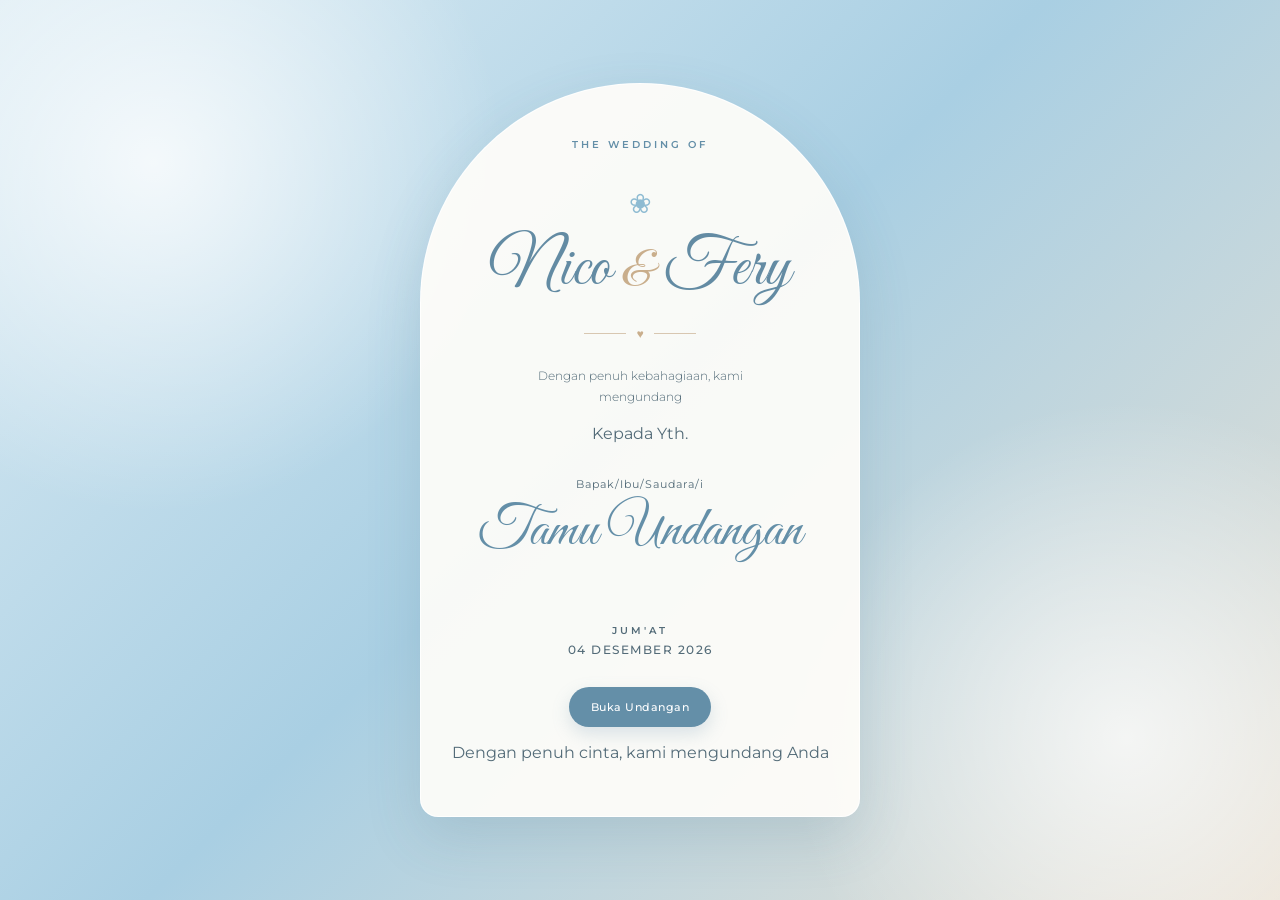
<file: index.html>
<!DOCTYPE html>
<html lang="id">
<head>
  <meta charset="UTF-8">
  <meta name="viewport" content="width=device-width, initial-scale=1.0">
  <title>The Wedding of Nico & Fery</title>

  <!-- Font dari Google Fonts -->
  <link rel="preconnect" href="https://fonts.googleapis.com">
  <link rel="preconnect" href="https://fonts.gstatic.com" crossorigin>
  <link href="https://fonts.googleapis.com/css2?family=Great+Vibes&family=Montserrat:wght@300;400;500;600&display=swap" rel="stylesheet">
  <link rel="stylesheet" href="style.css">
</head>
<body>
  <main class="cover">
    <section class="invitation-card" aria-labelledby="wedding-title">
      <p class="eyebrow">THE WEDDING OF</p>

      <div class="small-flower" aria-hidden="true">❀</div>

      <h1 id="wedding-title">Nico <span>&amp;</span> Fery</h1>

      <div class="divider" aria-hidden="true"><span></span> ♥ <span></span></div>

      <p class="invitation-line">Dengan penuh kebahagiaan, kami mengundang</p>
         <p>Kepada Yth.</p>
      <p class="guest-label">Bapak/Ibu/Saudara/i</p>

    <h2 id="guestName">
        Tamu Undangan
    </h2>
      <div>
      <p class="date-label">JUM'AT</p>
      <p class="date">04 DESEMBER 2026</p>
      </div>
<button
    type="button"
    class="open-button"
    onclick="openInvitation()"
>
    Buka Undangan
</button>
      <p class="fade-in fade-delay-1">
    Dengan penuh cinta, kami mengundang Anda</p>
    </section>
  </main>

<audio id="weddingMusic" loop>
    <source src="lagu.mp3" type="audio/mpeg">
</audio>

<script src="script.js"></script>
<script>
    continueWeddingMusic();
</script>

</body>
</html>
</file>
<file: style.css>
/* ===== Warna dan pengaturan dasar ===== */
:root {
  --blue: #a9cfe3;
  --blue-deep: #648fa8;
  --cream: #fbf6ed;
  --cream-dark: #eee3d3;
  --ink: #536b78;
  --white: #fffdf9;
}

* {
  box-sizing: border-box;
}

html, body {
  min-height: 100%;
  margin: 0;
}

body {
  font-family: "Montserrat", sans-serif;
  color: var(--ink);
  background: var(--cream);
}

/* ===== Latar halaman pembukaan ===== */
.cover {
  position: relative;
  display: grid;
  place-items: center;
  min-height: 100vh;
  padding: 32px 18px;
  overflow: hidden;
  background:
    radial-gradient(circle at 12% 18%, rgba(255,255,255,.78), transparent 26%),
    radial-gradient(circle at 88% 82%, rgba(255,255,255,.72), transparent 25%),
    linear-gradient(135deg, #dcecf4 0%, var(--blue) 48%, #e9e1d4 100%);
}

.invitation-card {
  position: relative;
  z-index: 1;
  width: min(100%, 440px);
  min-height: 620px;
  padding: 54px 28px 38px;
  display: flex;
  flex-direction: column;
  align-items: center;
  justify-content: center;
  text-align: center;
  background: rgba(255, 253, 249, .92);
  border: 1px solid rgba(255, 255, 255, .9);
  border-radius: 220px 220px 18px 18px;
  box-shadow: 0 20px 55px rgba(70, 105, 125, .16);
}

.eyebrow {
  margin: 0;
  font-size: 11px;
  font-weight: 600;
  letter-spacing: 4px;
  color: var(--blue-deep);
}

.small-flower {
  margin-top: 24px;
  color: #8ebbd2;
  font-size: 27px;
}

h1 {
  margin: 10px 0 12px;
  font-family: "Great Vibes", cursive;
  font-size: clamp(48px, 11vw, 66px);
  line-height: 1.2;
  font-weight: 400;
  color: #638ba3;
}

h1 span {
  color: #c9ae8c;
  font-size: .75em;
}

.divider {
  display: flex;
  align-items: center;
  gap: 10px;
  margin: 4px 0 24px;
  color: #c9ae8c;
  font-size: 12px;
}

.divider span {
  width: 42px;
  height: 1px;
  background: #d8c7b1;
}

.invitation-line {
  max-width: 270px;
  margin: 0;
  font-size: 12px;
  line-height: 1.8;
  font-weight: 300;
}

.guest-label {
  margin: 18px 0 5px;
  font-size: 11px;
  letter-spacing: 1px;
}

.guest-name {
  margin: 0;
  font-size: 15px;
  font-weight: 600;
  color: #648fa8;
}

.date-label {
  margin: 30px 0 5px;
  font-size: 10px;
  font-weight: 600;
  letter-spacing: 3px;
}

.date {
  margin: 0;
  font-size: 12px;
  letter-spacing: 1.5px;
  font-weight: 500;
}

.open-button {
  margin-top: 30px;
  padding: 13px 22px;
  border: 0;
  border-radius: 999px;
  background: var(--blue-deep);
  color: white;
  font-family: inherit;
  font-size: 11px;
  font-weight: 500;
  letter-spacing: .5px;
  cursor: pointer;
  box-shadow: 0 7px 18px rgba(100, 143, 168, .22);
  transition: transform .2s ease, background .2s ease;
}

.open-button:hover {
  background: #527b94;
  transform: translateY(-2px);
}

.open-button:focus-visible {
  outline: 3px solid #c9ae8c;
  outline-offset: 4px;
}

.open-button span {
  margin-right: 7px;
}

.footer-note {
  margin: 25px 0 0;
  color: #9b9b91;
  font-size: 9px;
  font-style: italic;
}

/* Dekorasi sederhana di luar kartu */
.ornament {
  position: center;
  color: rgba(255, 253, 249, .8);
  font-size: 120px;
  line-height: 1;
  user-select: none;
}

.ornament-top {
  top: 4%;
  left: 5%;
  transform: rotate(-20deg);
}

.ornament-bottom {
  right: 5%;
  bottom: 3%;
  transform: rotate(18deg);
}

/* Penyesuaian untuk layar HP */
@media (max-width: 480px) {
  .cover {
    padding: 18px 14px;
  }

  .invitation-card {
    min-height: 590px;
    padding: 48px 22px 30px;
    border-radius: 190px 190px 16px 16px;
  }

  .eyebrow {
    letter-spacing: 3px;
  }

  .ornament {
    font-size: 76px;
  }
}

 :root {
  --blue: #a9cfe3;
  --blue-deep: #648fa8;
  --blue-pale: #eaf4f8;
  --cream: #fbf6ed;
  --cream-deep: #eee3d3;
  --ink: #536b78;
  --white: #fffdf9;
}

* { box-sizing: border-box; }

html { scroll-behavior: smooth; }

body {
  margin: 0;
  font-family: "Montserrat", sans-serif;
  color: var(--ink);
  background: var(--cream);
}

.details-page {
  width: 100%;
  overflow: hidden;
  background:
    radial-gradient(circle at 0 10%, rgba(169, 207, 227, .22), transparent 24%),
    radial-gradient(circle at 100% 60%, rgba(169, 207, 227, .2), transparent 25%),
    var(--cream);
}

section {
  width: min(100% - 32px, 980px);
  margin: 0 auto;
  text-align: center;
}

.intro {
  padding: 74px 26px 42px;
}

.eyebrow {
  margin: 0 0 12px;
  color: var(--blue-deep);
  font-size: 10px;
  font-weight: 600;
  letter-spacing: 3px;
}

.intro h1 {
  margin: 0 0 18px;
  font-family: "Great Vibes", cursive;
  color: var(--blue-deep);
  font-size: clamp(38px, 7vw, 54px);
  font-weight: 400;
}

.intro-text {
  max-width: 660px;
  margin: 0 auto;
  font-size: 13px;
  line-height: 2;
  font-weight: 300;
}

.couple-section {
  padding: 40px 0 74px;
}

h2 {
  margin: 0 0 28px;
  color: var(--blue-deep);
  font-family: "Great Vibes", cursive;
  font-size: clamp(42px, 7vw, 56px);
  font-weight: 400;
}

.couple-grid {
  display: grid;
  grid-template-columns: minmax(0, 1fr) 48px minmax(0, 1fr);
  align-items: center;
  gap: 18px;
  max-width: 760px;
  margin: 0 auto;
}

.person-card {
  padding: 22px 18px 25px;
  border: 1px solid rgba(100, 143, 168, .18);
  border-radius: 140px 140px 18px 18px;
  background: rgba(255, 253, 249, .82);
  box-shadow: 0 12px 30px rgba(70, 105, 125, .08);
}

.person-photo {
  display: block;
  width: min(100%, 220px);
  aspect-ratio: 3 / 4;
  object-fit: cover;
  margin: 0 auto 18px;
  border-radius: 110px 110px 12px 12px;
  border: 5px solid white;
  background: var(--blue-pale);
}

.person-card h3 {
  margin: 0 0 7px;
  color: var(--blue-deep);
  font-family: "Great Vibes", cursive;
  font-size: clamp(27px, 4vw, 36px);
  font-weight: 400;
}

.person-role {
  margin: 0 0 15px;
  font-size: 10px;
  letter-spacing: 1.5px;
  text-transform: uppercase;
}

.parents {
  margin: 0;
  font-size: 11px;
  line-height: 1.9;
}

.parents strong { font-weight: 500; }

.ampersand {
  color: #c9ae8c;
  font-family: "Great Vibes", cursive;
  font-size: 44px;
}

.event-section {
  padding: 58px 0 70px;
  background: rgba(234, 244, 248, .62);
}

.event-section h2 { margin-bottom: 8px; }

.section-subtitle {
  margin: 0 0 30px;
  font-size: 12px;
  line-height: 1.8;
}

.event-grid {
  display: grid;
  grid-template-columns: repeat(2, minmax(0, 1fr));
  gap: 20px;
  max-width: 780px;
  margin: 0 auto;
}

.event-card {
  padding: 30px 22px;
  border: 1px solid rgba(100, 143, 168, .18);
  border-radius: 18px;
  background: var(--white);
  box-shadow: 0 12px 28px rgba(70, 105, 125, .07);
}

.event-icon {
  display: grid;
  place-items: center;
  width: 42px;
  height: 42px;
  margin: 0 auto 14px;
  border-radius: 50%;
  background: var(--blue-pale);
  color: var(--blue-deep);
  font-size: 22px;
}

.event-card h3 {
  margin: 0 0 16px;
  color: var(--blue-deep);
  font-size: 16px;
  font-weight: 600;
}

.event-date {
  margin: 0 0 8px;
  font-size: 12px;
  font-weight: 600;
}

.event-time {
  margin: 0;
  font-size: 12px;
  line-height: 1.8;
}

.event-divider {
  width: 46px;
  height: 1px;
  margin: 19px auto;
  background: var(--cream-deep);
}

.event-place {
  margin: 0 0 20px;
  font-size: 11px;
  line-height: 1.9;
}

.event-place strong { font-weight: 600; }

.map-button {
  display: inline-block;
  padding: 11px 18px;
  border-radius: 999px;
  background: var(--blue-deep);
  color: white;
  text-decoration: none;
  font-size: 11px;
  transition: background .2s ease, transform .2s ease;
}

.map-button:hover {
  background: #527b94;
  transform: translateY(-2px);
}

.sample-note {
  max-width: 700px;
  margin: 24px auto 0;
  color: #8d8e88;
  font-size: 10px;
  line-height: 1.8;
}

.page-footer {
  padding: 38px 18px 48px;
  text-align: center;
}

.page-footer p {
  margin: 0;
  font-size: 11px;
  line-height: 1.8;
}

.page-footer .footer-names {
  margin-top: 7px;
  color: var(--blue-deep);
  font-family: "Great Vibes", cursive;
  font-size: 34px;
}

/* Tampilan layar HP */
@media (max-width: 620px) {
  .intro { padding-top: 54px; }

  .couple-grid {
    grid-template-columns: 1fr;
    gap: 14px;
    max-width: 340px;
  }

  .person-card {
    padding: 22px 18px;
    border-radius: 150px 150px 18px 18px;
  }

  .person-photo { width: min(100%, 210px); }

  .ampersand {
    font-size: 32px;
    line-height: 1;
  }

  .event-grid {
    grid-template-columns: 1fr;
    max-width: 380px;
  }

  .event-card { padding: 28px 18px; }
}
.gallery-button-container {
    text-align: center;
    margin: 35px 0;
}

.gallery-button {
    display: inline-block;
    background-color: #8eafb2;
    color: white;
    padding: 13px 30px;
    border-radius: 30px;
    text-decoration: none;
    font-family: 'Poppins', sans-serif;
    font-size: 14px;
    transition: 0.3s;
    box-shadow: 0 4px 10px rgba(0, 0, 0, 0.12);
}


.gallery-button:hover {
    background-color: #668d91;
    transform: translateY(-3px);
}

        /* Tombol navigasi */

        .navigation {
            display: flex;
            justify-content: center;
            gap: 12px;
            margin-top: 35px;
            flex-wrap: wrap;
        }

        .navigation a {
            text-decoration: none;
            color: #ffffff;
            background: #7d9fa2;
            padding: 11px 23px;
            border-radius: 3px;
            font-size: 12px;
            transition: background 0.3s;
        }

        .navigation a:hover {
            background: #587d80;
        }

        
/* ANIMASI PEMBUKAAN */

@keyframes softFade {
    from {
        opacity: 0;
        transform: translateY(25px);
    }

    to {
        opacity: 1;
        transform: translateY(0);
    }
}

.fade-in {
    animation: softFade 1.5s ease forwards;
}

.fade-delay-1 {
    animation-delay: 0.3s;
}

.fade-delay-2 {
    animation-delay: 0.6s;
}

/* BUNGA JATUH */

.petal-container {
    position: fixed;
    inset: 0;
    overflow: hidden;
    pointer-events: none;
    z-index: 5;
}

.petal {
    position: absolute;
    top: -30px;
    color: #b7d0d9;
    font-size: 17px;
    opacity: 0;

    animation: petalFall 12s linear infinite;
}

.petal:nth-child(1) {
    left: 10%;
    animation-delay: 0s;
}

.petal:nth-child(2) {
    left: 30%;
    animation-delay: 3s;
}

.petal:nth-child(3) {
    left: 50%;
    animation-delay: 6s;
}

.petal:nth-child(4) {
    left: 70%;
    animation-delay: 2s;
}

.petal:nth-child(5) {
    left: 90%;
    animation-delay: 8s;
}

@keyframes petalFall {
    0% {
        transform: translateY(-30px) rotate(0deg);
        opacity: 0;
    }

    10% {
        opacity: 0.7;
    }

    90% {
        opacity: 0.7;
    }

    100% {
        transform: translateY(100vh) rotate(180deg);
        opacity: 0;
    }
}

/* COUNTDOWN */

.countdown-section {
    text-align: center;
    padding: 35px 15px;
}

.countdown-section h2 {
    font-family: 'Playfair Display', serif;
    color: #668e9c;
    font-weight: normal;
    margin-bottom: 25px;
}

.countdown {
    display: flex;
    justify-content: center;
    gap: 12px;
    flex-wrap: wrap;
}

.countdown-box {
    background: #ffffff;
    border: 1px solid #dce9ed;
    border-radius: 12px;
    width: 75px;
    padding: 15px 5px;
    box-shadow: 0 5px 15px rgba(90, 130, 145, 0.08);
}

.countdown-box span {
    font-size: 23px;
    color: #668e9c;
}

.countdown-box p {
    font-size: 10px;
    color: #8baeb9;
    margin: 5px 0 0;
}


/* TOMBOL MUSIK AESTHETIC */

.music-button {
    position: fixed;
    right: 20px;
    bottom: 20px;

    width: 50px;
    height: 50px;

    border: 1px solid #d6e5e9;
    border-radius: 50%;

    background: rgba(255, 255, 255, 0.95);
    color: #779eaa;

    font-size: 22px;
    cursor: default;

    box-shadow: 0 5px 18px rgba(90, 130, 145, 0.15);

    z-index: 999;

    transition: 0.3s;
}

.music-button:hover {
    background: #eaf3f6;
    transform: scale(1.08);
}

.music-button.music-playing {
    animation: musicSpin 5s linear infinite;
}

@keyframes musicSpin {
    from {
        transform: rotate(0deg);
    }

    to {
        transform: rotate(360deg);
    }
}

/* NAMA TAMU UNDANGAN */

.guest-section {
    text-align: center;
    margin: 25px auto;
    padding: 20px;
}

.guest-section p {
    font-family: 'Poppins', sans-serif;
    font-size: 12px;
    color: #8baeb9;
    line-height: 1.8;
}

.guest-section h2 {
    font-family: 'Playfair Display', serif;
    font-size: 24px;
    font-weight: normal;
    color: #668e9c;
    margin: 10px 0;
}

/* FOTO GALERI TIDAK BISA DIKLIK */
.gallery-page img {
    cursor: default !important;
    pointer-events: none;
}

/* HILANGKAN EFEK FOTO MEMBESAR */
.gallery-page img:hover {
    transform: none !important;
    box-shadow: 0 8px 25px rgba(90, 130, 145, 0.12) !important;
}

/* ==============================
   UCAPAN DAN DOA
============================== */

.ucapan-section {
    background: #fbf6ed;
    padding: 60px 20px;
}

.ucapan-container {
    max-width: 650px;
    margin: auto;
}

.ucapan-section h2 {
    color: #648fa8;
    text-align: center;
    font-family: 'Playfair Display', serif;
    font-size: 30px;
    margin-bottom: 10px;
}

.ucapan-subtitle {
    color: #536b78;
    text-align: center;
    margin-bottom: 30px;
}

#formUcapan {
    background: #fffdf9;
    padding: 25px;
    border-radius: 15px;
    box-shadow: 0 4px 15px rgba(0, 0, 0, 0.06);
}

.form-group {
    margin-bottom: 18px;
}

.form-group label {
    display: block;
    color: #536b78;
    margin-bottom: 8px;
    font-weight: 600;
}

.form-group input,
.form-group select,
.form-group textarea {
    width: 100%;
    padding: 12px;
    border: 1px solid #c5dadd;
    border-radius: 8px;
    background: #fff;
    color: #536b78;
    font-family: inherit;
    font-size: 14px;
}

.form-group textarea {
    resize: vertical;
}

#tombolKirimUcapan {
    width: 100%;
    padding: 13px;
    background: #779b9d;
    color: white;
    border: none;
    border-radius: 8px;
    cursor: pointer;
    font-size: 15px;
}

#tombolKirimUcapan:hover {
    background: #64888a;
}

#tombolKirimUcapan:disabled {
    opacity: 0.6;
    cursor: not-allowed;
}

#statusUcapan {
    text-align: center;
    margin-top: 12px;
    color: #536b78;
}

.daftar-ucapan {
    margin-top: 40px;
}

.daftar-ucapan h3 {
    color: #648fa8;
    margin-bottom: 18px;
    text-align: center;
}

.item-ucapan {
    background: #fffdf9;
    border: 1px solid #e5e8e4;
    border-radius: 10px;
    padding: 18px;
    margin-bottom: 15px;
    overflow-wrap: anywhere;
}

.item-ucapan strong {
    color: #648fa8;
}

.item-ucapan p {
    color: #536b78;
    margin-top: 10px;
    white-space: pre-wrap;
}

.item-ucapan small {
    color: #779b9d;
}
</file>
